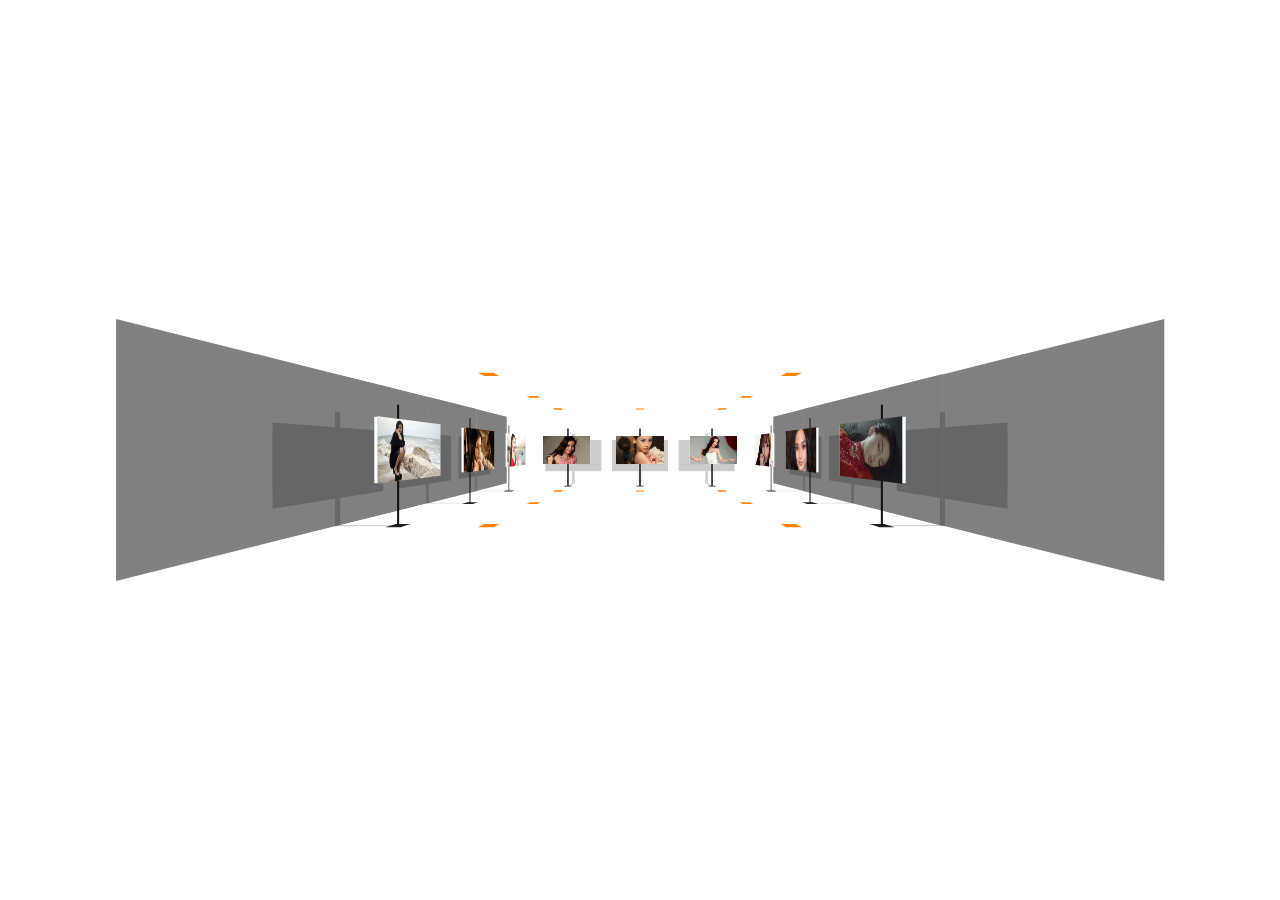
<file: Ge1doot.js超酷3D立体照片墙/index.html>
<!DOCTYPE html PUBLIC "-//W3C//DTD XHTML 1.0 Transitional//EN" "http://www.w3.org/TR/xhtml1/DTD/xhtml1-transitional.dtd">
<html xmlns="http://www.w3.org/1999/xhtml">
<head>
<meta http-equiv="Content-Type" content="text/html; charset=utf-8" />
<title>Ge1doot.js三维立体相册切换</title> 

<style type="text/css">
html {
	overflow:hidden; 
	-ms-touch-action:none;
	-ms-content-zooming:none;
}
body {
	position:absolute;
	margin:0px;
	padding:0px;
	background:#fff;
	width:100%;
	height:100%;
}
#canvas {
	position:absolute;
	width:100%;
	height:100%;
	background:#fff;
}
</style>

<script type="text/javascript" src="js/ge1doot.js"></script>
<script type="text/javascript">

"use strict";

(function () {
	/* ==== definitions ==== */
	var diapo = [], layers = [], ctx, pointer, scr, camera, light, fps = 0, quality = [1,2],
	// ---- poly constructor ----
	Poly = function (parent, face) {
		this.parent = parent;
		this.ctx    = ctx;
		this.color  = face.fill || false;
		this.points = [];
		if (!face.img) {
			// ---- create points ----
			for (var i = 0; i < 4; i++) {
				this.points[i] = new ge1doot.transform3D.Point(
					parent.pc.x + (face.x[i] * parent.normalZ) + (face.z[i] * parent.normalX),
					parent.pc.y +  face.y[i],
					parent.pc.z + (face.x[i] * parent.normalX) + (-face.z[i] * parent.normalZ)
				);
			}
			this.points[3].next = false;
		}
	},
	// ---- diapo constructor ----
	Diapo = function (path, img, structure) {
		// ---- create image ----
		this.img = new ge1doot.transform3D.Image(
			this, path + img.img, 1, {
				isLoaded: function(img) {
					img.parent.isLoaded = true;
					img.parent.loaded(img);
				}
			}
		);
		this.visible  = false;
		this.normalX  = img.nx;
		this.normalZ  = img.nz;
		// ---- point center ----
		this.pc = new ge1doot.transform3D.Point(img.x, img.y, img.z);
		// ---- target positions ----
		this.tx = img.x + (img.nx * Math.sqrt(camera.focalLength) * 20);
		this.tz = img.z - (img.nz * Math.sqrt(camera.focalLength) * 20);
		// ---- create polygons ----
		this.poly = [];
		for (var i = -1, p; p = structure[++i];) {
			layers[i] = (p.img === true ? 1 : 2);
			this.poly.push(
				new Poly(this, p)
			);
		}
	},
	// ---- init section ----
	init = function (json) {
		// draw poly primitive
		Poly.prototype.drawPoly = ge1doot.transform3D.drawPoly;
		// ---- init screen ----
		scr = new ge1doot.Screen({
			container: "canvas"
		});
		ctx = scr.ctx;
		scr.resize();
		// ---- init pointer ----
		pointer = new ge1doot.Pointer({
			tap: function () {
				if (camera.over) {
					if (camera.over === camera.target.elem) {
						// ---- return to the center ----
						camera.target.x = 0;
						camera.target.z = 0;
						camera.target.elem = false;
					} else {
						// ---- goto diapo ----
						camera.target.elem = camera.over;
						camera.target.x = camera.over.tx;
						camera.target.z = camera.over.tz;
						// ---- adapt tesselation level to distance ----
						for (var i = 0, d; d = diapo[i++];) {
							var dx = camera.target.x - d.pc.x;
							var dz = camera.target.z - d.pc.z;
							var dist = Math.sqrt(dx * dx + dz * dz);
							var lev = (dist > 1500) ? quality[0] : quality[1];
							d.img.setLevel(lev);
						}
					}
				}
			}
		});
		// ---- init camera ----
		camera = new ge1doot.transform3D.Camera({
			focalLength: Math.sqrt(scr.width) * 10,
			easeTranslation: 0.025,
			easeRotation: 0.06,
			disableRz: true
		}, {
			move: function () {
				this.over = false;
				// ---- rotation ----
				if (pointer.isDraging) {
					this.target.elem = false;
					this.target.ry = -pointer.Xi * 0.01;
					this.target.rx = (pointer.Y - scr.height * 0.5) / (scr.height * 0.5);
				} else {
					if (this.target.elem) {
						this.target.ry = Math.atan2(
							this.target.elem.pc.x - this.x,
							this.target.elem.pc.z - this.z
						);
					}
				}
				this.target.rx *= 0.9;
			}
		});
		camera.z  = -10000;
		camera.py = 0;
		// ---- create images ----
		for (var i = 0, img; img = json.imgdata[i++];) {
			diapo.push(
				new Diapo(
					json.options.imagesPath, 
					img, 
					json.structure
				)
			);
		}	
		// ---- start engine ---- >>>
		setInterval(function() {
			quality = (fps > 50) ? [2,3] : [1,2];
			fps = 0;
		}, 1000);
		run();
	},
	// ---- main loop ----
	run = function () {
		// ---- clear screen ----
		ctx.clearRect(0, 0, scr.width, scr.height);
		// ---- camera ----
		camera.move();
		// ---- draw layers ----
		for (var k = -1, l; l = layers[++k];) {
			light = false;
			for (var i = 0, d; d = diapo[i++];) {
				(l === 1 && d.draw()) || 
				(d.visible && d.poly[k].draw());
			}
		}
		// ---- cursor ----
		if (camera.over && !pointer.isDraging) {
			scr.setCursor("pointer");
		} else {
			scr.setCursor("move");
		}
		// ---- loop ----
		fps++;
		requestAnimFrame(run);
	};
	/* ==== prototypes ==== */
	Poly.prototype.draw = function () {
		// ---- color light ----
		var c = this.color;
		if (c.light || !light) {
			var s = c.light ? this.parent.light : 1;
			// ---- rgba color ----
			light = "rgba(" + 
				Math.round(c.r * s) + "," +
				Math.round(c.g * s) + "," + 
				Math.round(c.b * s) + "," + (c.a || 1) + ")";
			ctx.fillStyle = light;
		}
		// ---- paint poly ----
		if (!c.light || this.parent.light < 1) {
			// ---- projection ----
			for (
				var i = 0; 
				this.points[i++].projection();
			);
			this.drawPoly();
			ctx.fill();
		}
	}
	/* ==== image onload ==== */
	Diapo.prototype.loaded = function (img) {
		// ---- create points ----
		var d = [-1,1,1,-1,1,1,-1,-1];
		var w = img.texture.width  * 0.5;
		var h = img.texture.height * 0.5;
		for (var i = 0; i < 4; i++) {
			img.points[i] = new ge1doot.transform3D.Point(
				this.pc.x + (w * this.normalZ * d[i]),
				this.pc.y + (h * d[i + 4]),
				this.pc.z + (w * this.normalX * d[i])
			);
		}
	}
	/* ==== images draw ==== */
	Diapo.prototype.draw = function () {
		// ---- visibility ----
		this.pc.projection();
		if (this.pc.Z > -(camera.focalLength >> 1) && this.img.transform3D(true)) {
			// ---- light ----
			this.light = 0.5 + Math.abs(this.normalZ * camera.cosY - this.normalX * camera.sinY) * 0.6;
			// ---- draw image ----
			this.visible = true;
			this.img.draw();
			// ---- test pointer inside ----
			if (pointer.hasMoved || pointer.isDown) {
				if (
					this.img.isPointerInside(
						pointer.X,
						pointer.Y
					)
				) camera.over = this;
			}
		} else this.visible = false;
		return true;
	}
	return {
		// --- load data ----
		load : function (data) {
			window.addEventListener('load', function () {
				ge1doot.loadJS(
					"js/imageTransform3D.js",
					init, data
				);
			}, false);
		}
	}
})().load({
	imgdata:[
		// north
		{img:'imgs/1.jpg', x:-1000, y:0, z:1500, nx:0, nz:1},
		{img:'imgs/2.jpg', x:0,     y:0, z:1500, nx:0, nz:1},
		{img:'imgs/3.jpg', x:1000,  y:0, z:1500, nx:0, nz:1},
		// east
		{img:'imgs/4.jpg', x:1500,  y:0, z:1000, nx:-1, nz:0},
		{img:'imgs/5.jpg', x:1500,  y:0, z:0, nx:-1, nz:0},
		{img:'imgs/6.jpg', x:1500,  y:0, z:-1000, nx:-1, nz:0},
		// south
		{img:'imgs/7.jpg', x:1000,  y:0, z:-1500, nx:0, nz:-1},
		{img:'imgs/8.jpg', x:0,     y:0, z:-1500, nx:0, nz:-1},
		{img:'imgs/9.jpg', x:-1000, y:0, z:-1500, nx:0, nz:-1},
		// west
		{img:'imgs/10.jpg', x:-1500, y:0, z:-1000, nx:1, nz:0},
		{img:'imgs/11.jpg', x:-1500, y:0, z:0, nx:1, nz:0},
		{img:'imgs/12.jpg', x:-1500, y:0, z:1000, nx:1, nz:0}
	],
	structure:[
		{
			// wall
			fill: {r:255, g:255, b:255, light:1},
			x: [-1001,-490,-490,-1001],
			z: [-500,-500,-500,-500],
			y: [500,500,-500,-500]
		},{
			// wall
			fill: {r:255, g:255, b:255, light:1},
			x: [-501,2,2,-500],
			z: [-500,-500,-500,-500],
			y: [500,500,-500,-500]
		},{
			// wall
			fill: {r:255, g:255, b:255, light:1},
			x: [0,502,502,0],
			z: [-500,-500,-500,-500],
			y: [500,500,-500,-500]
		},{
			// wall
			fill: {r:255, g:255, b:255, light:1},
			x: [490,1002,1002,490],
			z: [-500,-500,-500,-500],
			y: [500,500,-500,-500]
		},{
			// shadow
			fill: {r:0, g:0, b:0, a:0.2},
			x: [-420,420,420,-420],
			z: [-500,-500,-500,-500],
			y: [150, 150,-320,-320]
		},{
			// shadow
			fill: {r:0, g:0, b:0, a:0.2},
			x: [-20,20,20,-20],
			z: [-500,-500,-500,-500],
			y: [250, 250,150,150]
		},{
			// shadow
			fill: {r:0, g:0, b:0, a:0.2},
			x: [-20,20,20,-20],
			z: [-500,-500,-500,-500],
			y: [-320, -320,-500,-500]
		},{
			// shadow
			fill: {r:0, g:0, b:0, a:0.2},
			x: [-20,20,10,-10],
			z: [-500,-500,-100,-100],
			y: [-500, -500,-500,-500]
		},{
			// base
			fill: {r:32, g:32, b:32},
			x: [-50,50,50,-50],
			z: [-150,-150,-50,-50],
			y: [-500,-500,-500,-500]
		},{
			// support
			fill: {r:16, g:16, b:16},
			x: [-10,10,10,-10],
			z: [-100,-100,-100,-100],
			y: [300,300,-500,-500]
		},{
			// frame
			fill: {r:255, g:255, b:255},
			x: [-320,-320,-320,-320],
			z: [0,-20,-20,0],
			y: [-190,-190,190,190]
		},{
			// frame
			fill: {r:255, g:255, b:255},
			x: [320,320,320,320],
			z: [0,-20,-20,0],
			y: [-190,-190,190,190]
		},
		{img:true},
		{
			// ceilingLight
			fill: {r:255, g:128, b:0},
			x: [-50,50,50,-50],
			z: [450,450,550,550],
			y: [500,500,500,500]
		},{
			// groundLight
			fill: {r:255, g:128, b:0},
			x: [-50,50,50,-50],
			z: [450,450,550,550],
			y: [-500,-500,-500,-500]
		}
	],
	options:{
		imagesPath: ""
	}
});
</script>

</head> 
<body>

<canvas id="canvas">你的浏览器不支持HTML5画布技术，请使用谷歌浏览器。</canvas>


</body>
</html>
</file>
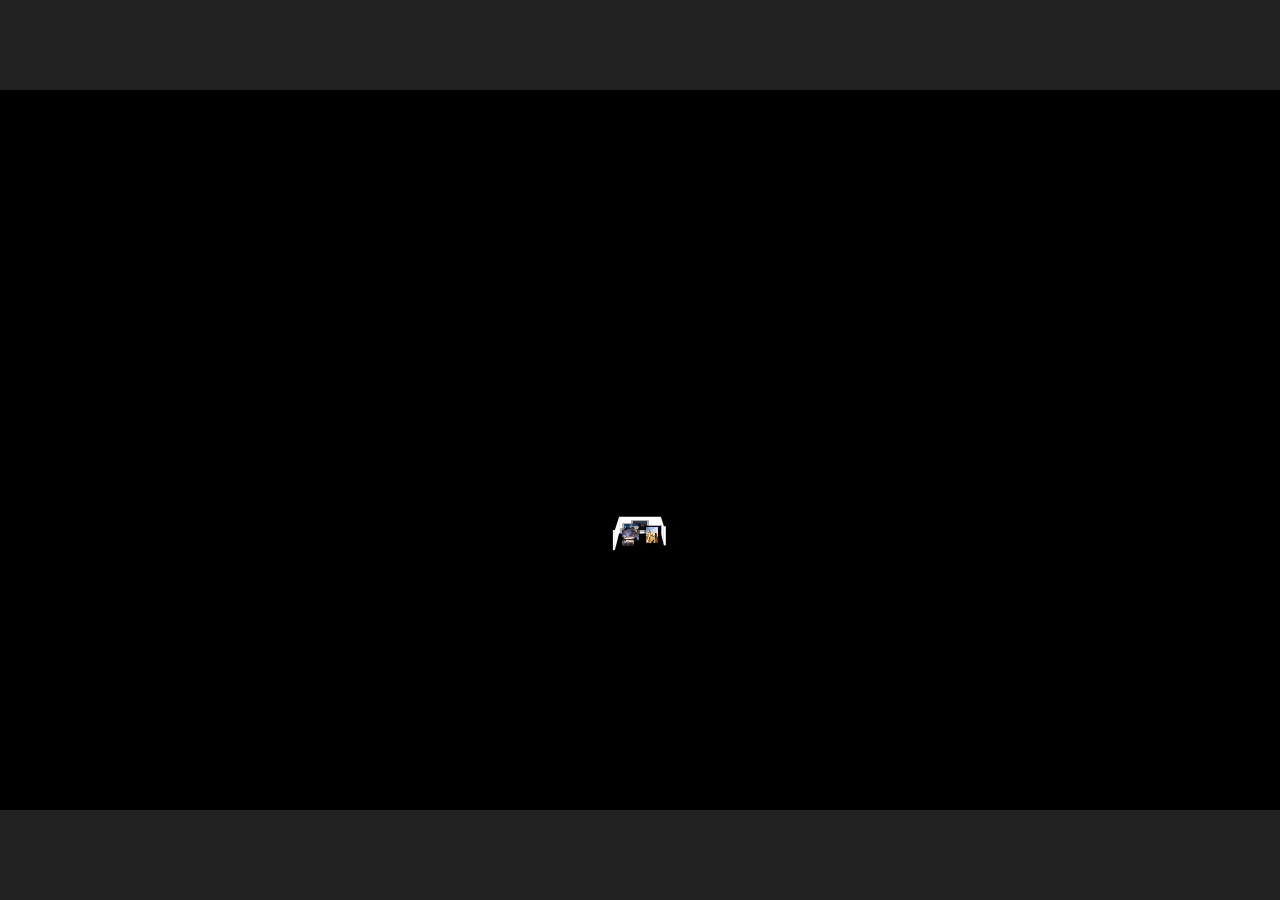
<file: PicWall3/index.html>
<!DOCTYPE html><html class=''>
<head>

<meta charset='UTF-8'>
<meta name="robots" content="noindex">
<link rel="canonical" href="http://codepen.io/anon/pen/meqENg" />


<style class="cp-pen-styles">html {
		overflow: hidden;
		touch-action: none;
		content-zooming: none;
}

body {
		position: absolute;
		margin: 0;
		padding: 0;
		width: 100%;
		height: 100%;
		background: #000;
}

canvas {
		width: 100%;
		height: 100%;
		background: #000;
		position: absolute;
}</style></head><body>


<script>
/*

@ge1doot, October 2015

*/

~ function () {

	'use strict';

	var over = false, overlast = false;

	var camera = {
		x       : 0,
		y       : 11100,
		z       : 10000,
		zEye    : -101,
		visible : true,

		zoom : function (z) {

			var z0 = this.zEye - z;
			if (z0 > 0 ) z0 = -0.1;
			z0 = this.zEye / z0;
			this.visible = (z > this.zEye * 0.9);
			return z0;

		},

		ease: function (pointer) {

			var xm = (canvas.centerX - pointer.x) * (250 / canvas.centerX);
			var ym = (canvas.centerY - pointer.y) * (110 / canvas.centerY);
			this.x += (xm - this.x) / 20;
			this.y += (pointer.z - this.y) / 20;
			this.z += (ym - this.z) / 20;

		}
	};

	var Wall = function (x, y, z) {

		this.x = x;
		this.y = y;
		this.z = z;

	};

	Wall.prototype.anim = function () {

		ctx.beginPath();
		ctx.fillStyle = '#fff';

		for (var i = 0; i < 4; i++) {

			var z0 = camera.zoom(camera.y + this.z[i] * 100);

			ctx.lineTo(

				canvas.centerX + (camera.x + this.x[i] * 100) * z0,
				canvas.centerY + (camera.z + this.y[i] * 100) * z0

			);

		}

		ctx.fill();

	};



	var Pict = function (img, title, text, x, y, z, w, h) {

		this.x = x * 100;
		this.y = y * 100;
		this.z = z * 100;
		this.w = w * 100;
		this.h = h * 100;
		this.loaded = false;
		this.img = document.createElement('canvas');
		this.img.width = 1000;
		this.img.height = 1000;
		this.srcimg = new Image();
		this.srcimg.onload = function () {
			var ict = this.img.getContext('2d');
			ict.fillStyle = 'rgba(0,0,0,0.3)';
			ict.fillRect(0,0,1000,1000);
			ict.drawImage(this.srcimg, 100, 100, 800, 800);
			this.loaded = true;
		}.bind(this);
		this.srcimg.src =img;
		this.text = document.createElement('canvas');
		this.text.width = 1000;
		this.text.height = 300;
		var ict = this.text.getContext('2d');
		ict.font = 'bold 140px arial';
		ict.fillStyle = '#ddd';
		ict.textAlign = 'center';
		ict.fillText(title, 500, 120);
		ict.font = '48px arial';
		ict.fillText(text, 500, 200);

	};

	Pict.prototype.isPointerInside = function (x, y, z0) {
		return (
			pointer.x > canvas.centerX + x && 
			pointer.y > canvas.centerY + y && 
			pointer.x < canvas.centerX + x + this.w * z0 &&
			pointer.y < canvas.centerY + y + this.w * z0 
		);
	}

	Pict.prototype.anim = function () {

		if (!this.loaded) return;

		var z0 = camera.zoom(camera.y + this.z);

		if (camera.visible) {

			var x = (camera.x + this.x) * z0,
				y = (camera.z + this.y) * z0;

			if (this.isPointerInside(x, y, z0)) over = this;

			ctx.drawImage(this.img,
				canvas.centerX + x,
				canvas.centerY + y,
				this.w * z0,
				this.h * z0
			);

			if (z0 > 0.3 ) {

				var z1 = camera.zoom(camera.y + this.z - 5);
				x = (camera.x + this.x + (this.w - 100) * 0.5) * z1;
				y = (camera.z + this.y + this.h - 30) * z1;

				ctx.drawImage(this.text,

					canvas.centerX + x,
					canvas.centerY + y,
					100 * z1,
					30 * z1

				);

			}

		}

	};

	var anim = function () {

		over = false;

		for (

			var i = 0, that;
			that = objects[i++];
			that.anim()

		);

		if (over !== overlast) {

			overlast = over;
			canvas.elem.style.cursor = over ? 'pointer' : 'default';

		}

	}

	
	// main loop 

	var run = function () {

		requestAnimFrame(run);
		ctx.clearRect(0, 0, canvas.width, canvas.height);
		ctx.fillStyle = '#222';
		ctx.fillRect(0, 0, canvas.width, canvas.height * 0.1);
		ctx.fillRect(0, canvas.height * 0.9, canvas.width, canvas.height * 0.1);
		camera.ease(pointer);
		anim();	

	}

	// canvas

	var canvas = {  

		elem: document.createElement('canvas'),

		resize: function () {

			this.left    = 0;
			this.top     = 0;
			this.width   = this.elem.width  = this.elem.offsetWidth;
			this.height  = this.elem.height = this.elem.offsetHeight;
			this.centerX = this.width / 2;
			this.centerY = this.height / 2;

		},
		init: function () {

			var ctx = this.elem.getContext('2d');
			document.body.appendChild(this.elem);
			window.addEventListener('resize', this.resize.bind(this), false);
			this.resize();
			return ctx;

		}

	};

	var ctx = canvas.init();
	var requestAnimFrame = window.__requestAnimationFrame || requestAnimationFrame;

	// pointer

	var pointer = (function (canvas) {

		var scaling = false, oldDist = 0;

		var pointer = {
			x: canvas.width  / 2,
			y: canvas.height / 2,
			z: 10,
			canvas: canvas,
			touchMode: false
		};

		var distance = function (dx, dy) {
			return Math.sqrt(dx * dx + dy * dy);
		};

		[[window, 'mousemove,touchmove', function (e) {

			this.touchMode = e.targetTouches;
			e.preventDefault();
			if (scaling && this.touchMode) {
				var x0 = this.touchMode[0].clientX,
					x1 = this.touchMode[1].clientX,
					y0 = this.touchMode[0].clientY,
					y1 = this.touchMode[1].clientY;
				this.x = (x0 + x1) / 2;
				this.y = (y0 + y1) / 2;
				var d = distance(x0 - x1, y0 - y1);
				var s = d > oldDist ? -1 : 1;
				oldDist = d;
				this.z += s;
				if (this.z < -160) this.z = -160;
				return;
			}

			var pointer = this.touchMode ? this.touchMode[0] : e;
			this.x = pointer.clientX - this.canvas.left;
			this.y = pointer.clientY - this.canvas.top;

		}],
		[canvas.elem, 'mousedown,touchstart', function (e) {

			this.touchMode = e.targetTouches;
			e.preventDefault();
			if (this.touchMode && e.touches.length === 2) {
				scaling = true;
			} else {
				var pointer = this.touchMode ? this.touchMode[0] : e;
				this.x = pointer.clientX - this.canvas.left;
				this.y = pointer.clientY - this.canvas.top;
				anim();
				if (over) {
					this.z = -80 - over.z;
				}
				else this.z = 0;
			}

		}],

		[window, 'mouseup,touchend', function (e) {

			e.preventDefault();
			scaling = false;

		}]].forEach(function (e) {
			for (var i = 0, events = e[1].split(','); i < events.length; i++) {
				e[0].addEventListener(events[i], e[2].bind(pointer), false );
			}
		}.bind(pointer));

		window.addEventListener('wheel', function (e) {
			e.preventDefault();
			var s = e.deltaY > 0 ? -10 : 10;
			this.z += s;
			if (this.z < -160) this.z = -160;
		}.bind(pointer), false);

		return pointer;

	}(canvas));

	// walls
	var objects = [];

	objects.push(
		new Wall(
			[-2.5,-2.5,-2.5,-2.5],
			[-1,-1,1,1],
			[-1,1,1,-1]
		)
	);

	objects.push(
		new Wall(
			[-2.5,2.5,2.5,-2.5],
			[-1,-1,1,1],
			[1,1,1,1]
		)
	);

	objects.push(
		new Wall(
			[2.5,2.5,2.5,2.5],
			[-1,-1,1,1],
			[1,-.5,-.5,1]
		)
	);

	objects.push(
		new Wall(
			[2.5,2.7,2.7,2.5],
			[-1,-1,1,1],
			[-.5,-.5,-.5,-.5]
		)
	);

	objects.push(
		new Wall(
			[-2.5,-2.7,-2.7,-2.5],
			[-1,-1,1,1],
			[-1,-1,-1,-1]
		)
	);


	objects.push(
		new Pict(
			'1.jpg',
			'he knew', "No explanation needed",
			-1,-.8,.8,2,1.4
		)
	);

	objects.push(
		new Pict(
			'2.jpg',
			'New life', "Here you come!",
			-2,-0.7,.4,2,1.4
		)
	);

	objects.push(
		new Pict(
			'3.jpg',
			'Inside', "I'm now trapped, without hope of escape",
			0.5,-.6,.2,2,1.4
		)
	);

	objects.push(
		new Pict(
			'4.jpg',
			'Discoveries', "are made by not following instructions",
			-1.5,-.8,0,1.5,2
		)
	);

	objects.push(
		new Pict(
			'5.jpg',
			'Nonexistance', "There's no such thing",
			.5,-1,-.4,1.5,2
		)
	);

	objects.push(
		new Pict(
			'6.jpg',
			'Much work', "remains to be done",
			-2,-1,-.8,1.5,2
		)
	);

	run();

} ();
//# sourceURL=pen.js
</script>
</body></html>
</file>
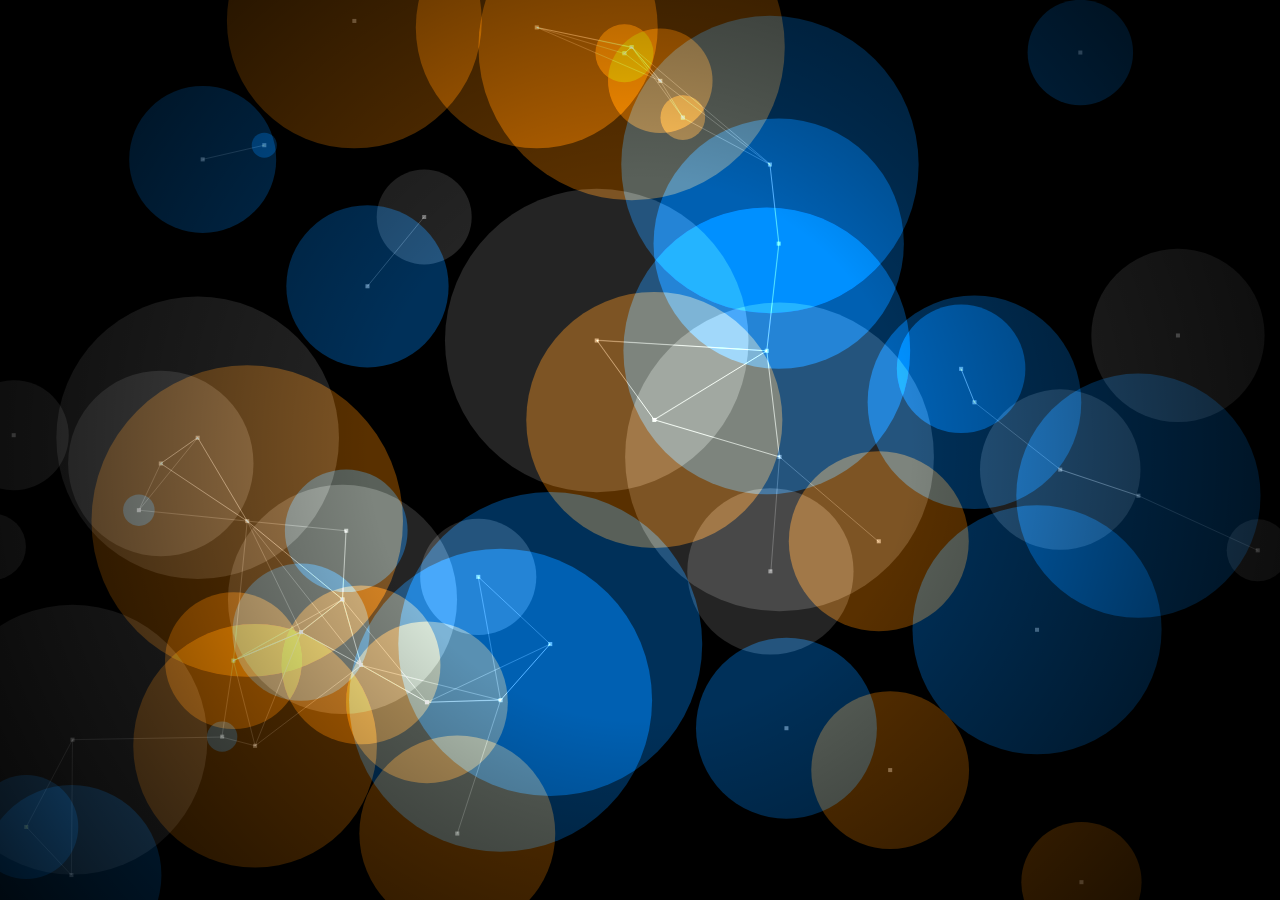
<file: Spheres/index.html>
<!DOCTYPE html>
<html class=''>
<head>
<meta charset='UTF-8'>
<meta name="robots" content="noindex">


<style>
html {
		overflow: hidden;
		touch-action: none;
		content-zooming: none;
}

body {
		position: absolute;
		margin: 0;
		padding: 0;
		width: 100%;
		height: 100%;
		background: #000;
}

canvas {
		width: 100%;
		height: 100%;
		background: #000;
		position: absolute;
}</style></head><body>
<!--
                     ,
               ._  \/, ,|_
               -\| \|;|,'_
               `_\|\|;/-.
                `_\\|/._
               ,'__   __`.
              / /_ | | _\ \
             / ((o)| |(o)) \
             |  `--/ \--'  |
       ,--.   `.   '-'   ,'
      (O..O)    `.uuuuu,'
       \==/     _|nnnnn|_
      .'||`. ,-' \_____/ `-.
       _||,-'      | |      `.
      (__)  _,-.   ; |   .'.  `.
      (___)'   |__/___\__|  \(__)
      (__)     :::::::::::  (___)
        ||    :::::::::::::  (__)
        ||    :::::::::::::
             __|   | | _ |__
      jrei  (_(_(_,' '._)_)_)

-->

<script>// ge1doot - 25 Oct 2015
// canvas pointer utility

'use strict';

var canvas = {
	
		elem: document.createElement('canvas'),
	
		_resize: function() {
			
				this.width = this.elem.width = this.elem.offsetWidth;
				this.height = this.elem.height = this.elem.offsetHeight;
				this.resize && this.resize();
			
		},
	
		init: function() {
			
				var ctx = this.elem.getContext('2d');
				document.body.appendChild(this.elem);
				window.addEventListener('resize', this._resize.bind(this), false);
				this._resize();
				return ctx;
			
		},
	
		setCursor: function (type) {

			if (type !== this.cursor) {
					this.cursor = type;
					this.elem.style.cursor = type;
			}

		},
	
		pointer: function() {

				var pointer = {
						x: 0,
						y: 0,
						isDown: false
				};

				pointer.move = function(e) {
					
						var touchMode = e.targetTouches,
								pointer;
						if (touchMode) {
								e.preventDefault();
								pointer = touchMode[0];
						} else pointer = e;
						this.x = pointer.clientX;
						this.y = pointer.clientY;
					
				}

				pointer.bind = function(elem, events, fn) {
					
						for (var i = 0, e = events.split(','); i < e.length; i++) {
								elem.addEventListener(e[i], fn.bind(pointer), false);
						}
					
				}

				pointer.bind(window, 'mousemove,touchmove', function(e) {
					
						this.move(e);
					
				});

				pointer.bind(canvas.elem, 'mousedown,touchstart', function(e) {
					
						this.move(e);
						this.isDown = true;
						this.down && this.down();
					
				});

				pointer.bind(window, 'mouseup,touchend,touchcancel', function(e) {
					
						e.preventDefault();
						this.isDown = false;
						this.up && this.up();
					
				});

				return pointer;

		}
};</script>
<script>// ge1doot 25 Oct 2015
// vector 2D

'use strict';

function Vector(x, y) {
		this.x = x || 0.0;
		this.y = y || 0.0;
}

Vector.prototype.set = function(x, y) {
		this.x = x;
		this.y = y;
		return this;
}

Vector.prototype.copy = function(v) {
		this.x = v.x;
		this.y = v.y;
		return this;
}

Vector.prototype.sub = function(v1, v2) {
		this.x = v1.x - v2.x;
		this.y = v1.y - v2.y;
		return this;
}

Vector.prototype.selfSub = function(v) {
		this.x -= v.x;
		this.y -= v.y;
		return this;
}

Vector.prototype.mult = function(v, f) {
		this.x = v.x * f;
		this.y = v.y * f;
		return this;
}

Vector.prototype.selfMult = function(f) {
		this.x *= f;
		this.y *= f;
		return this;
}

Vector.prototype.div = function(v, f) {
		this.x = v.x / f;
		this.y = v.y / f;
		return this;
}

Vector.prototype.selfDiv = function(f) {
		this.x /= f;
		this.y /= f;
		return this;
}

Vector.prototype.add = function(v1, v2) {
		this.x = v1.x + v2.x;
		this.y = v1.y + v2.y;
		return this;
}

Vector.prototype.selfAdd = function(v) {
		this.x += v.x;
		this.y += v.y;
		return this;
}

Vector.prototype.limit = function(maxLength) {
		var lengthSquared = this.x * this.x + this.y * this.y;
		if ((lengthSquared > maxLength * maxLength) && (lengthSquared > 0)) {
				var ratio = maxLength / Math.sqrt(lengthSquared);
				this.x *= ratio;
				this.y *= ratio;
		}
		return this;
}

Vector.prototype.dist2 = function(v) {
		return ((this.x - v.x) * (this.x - v.x) + (this.y - v.y) * (this.y - v.y));
}

Vector.prototype.mag2 = function() {
		return (this.x * this.x + this.y * this.y);
}</script>
<script>
/* 
 Spheres - v.1.0.0 - 2014/01/03 
 PROCESSINGJS.COM HEADER ANIMATION  
 MIT License - F1lT3R/Hyper-Metrix
 Modified by Casey Reas, 7 Nov 2013
 Modified by slsdo, 3 Jan 2014
 Javascript adaptation by ge1doot, 25 Oct 2015
*/

~ function() {

		'use strict';

		// setup

		var count = 50,
				circles = [],
				ds = 2,
				dragging = false,
				colors = ['#f80', '#08f', '#666'],
				maxRad, grd;

		// Circle constructor

		function Circle() {

				this.rad = 10 + Math.random() * maxRad; // radius
				this.rad2 = this.rad * this.rad;
				this.pos = new Vector(canvas.width * Math.random(), canvas.height * Math.random()); // Location
				this.vel = new Vector(Math.random() - 0.5, Math.random() - 0.5); // Speed
				this.acc = new Vector(); // Acceleration
				this.offset = new Vector(); // Offset from mouse
				this.force = new Vector(); // force
				this.c = colors[Math.floor(Math.random() * colors.length)]; // Color
				this.locked = false;
				this.parent = null;
				this.k = 0.1; // Spring constant
				this.damp = 0.98; // Damping

		}

		// circle update

		Circle.prototype.update = function() {

				this.acc.set(0, 0);

				if (this.locked && this.parent === null) {

						// Move the particle's coordinates to the mouse's position, minus its original offset
						this.acc.sub(this.force.sub(pointer, this.offset), this.pos).limit(1);
						this.vel.selfAdd(this.acc).limit(3); // Apply acceleration
						this.pos.sub(pointer, this.offset);

				} else if (this.locked && this.parent !== null && this.pos.dist2(this.parent.pos) >= this.parent.rad2) {

						// Move the particle's coordinates to the parent's position, minus its original offset
						this.force.sub(this.pos, this.parent.pos).selfMult(-this.k);
						this.acc.div(this.force, this.rad * 0.5); // Set acceleration
						this.vel.mult(this.force.add(this.vel, this.acc), this.damp).limit(14); // Set velocity
						this.pos.selfAdd(this.vel); // Updated position

				} else {

						this.vel.selfAdd(this.acc.limit(1)); // Apply acceleration
						if (this.vel.mag2() > 0.5 * 0.5) {
								this.vel.selfMult(0.99); // Velocity damping
						}
						this.pos.selfAdd(this.vel); // Move circle

				}

				var dm = this.rad * 1; // Cache diameter
				// Wrap around canvas edges
				if (this.pos.x < -dm) this.pos.x = canvas.width + dm;
				if (this.pos.x > canvas.width + dm) this.pos.x = -dm;
				if (this.pos.y < -dm) this.pos.y = canvas.height + dm;
				if (this.pos.y > canvas.height + dm) this.pos.y = -dm;
			
		};

		// circle render

		Circle.prototype.render = function() {

				ctx.beginPath();

				if (this.pos.dist2(pointer) < this.rad2) {
						ctx.fillStyle = '#f20';
						ctx.globalAlpha = 0.35;
						pointer.over = true;
				} else {
						ctx.fillStyle = this.c;
						ctx.globalAlpha = 0.35;
				}

				ctx.arc(this.pos.x, this.pos.y, this.rad, 0, 2 * Math.PI);
				ctx.fill();

				ctx.strokeStyle = '#777777';
				ctx.globalAlpha = 0.35;

				// Loop through all circles
				for (var j = 0; j < count; j++) {
						var that = circles[j];
						// If the circles are close
						if (this.pos.dist2(that.pos) < this.rad2 * 1.44) {
								// Stroke a line from current circle to adjacent circle
								ctx.beginPath();
								ctx.moveTo(this.pos.x, this.pos.y);
								ctx.lineTo(that.pos.x, that.pos.y);
								ctx.stroke();
								// Attach it to parent
								if (this.locked && !that.locked) {
										that.locked = true;
										that.parent = this;
								}
						} else if (that.parent != null && that.parent === this) {
								ctx.beginPath();
								ctx.moveTo(this.pos.x, this.pos.y);
								ctx.lineTo(that.pos.x, that.pos.y); // Link to parent
								ctx.stroke();
						}
				}
				ctx.fillStyle = '#fff';
				ctx.fillRect(this.pos.x - ds, this.pos.y - ds, ds * 2, ds * 2); // Draw dot in center of circle

		};

		// main draw loop

		function draw() {

				requestAnimationFrame(draw);
				ctx.clearRect(0, 0, canvas.width, canvas.height);
				ctx.globalCompositeOperation = 'lighter';
				pointer.over = false;

				// looping through circle array

				for (var i = 0; i < count; i++) {
						circles[i].update();
						circles[i].render();
				}

				// cursor

				if (dragging) {
						canvas.setCursor('move');
				} else {
						if (pointer.over) canvas.setCursor('pointer');
						else canvas.setCursor('default');
				}

				// vignette

				ctx.globalAlpha = 1;
				ctx.globalCompositeOperation = 'source-over';
				ctx.fillStyle = grd;
				ctx.fillRect(0, 0, canvas.width, canvas.height);

		}

		// create canvas context and pointer

		var ctx = canvas.init();

		// canvas resize event function

		canvas.resize = function() {

				// radius
				maxRad = Math.round(Math.sqrt(Math.min(this.width, this.height)) * 5);
				// vignette
				var outerRadius = this.width * 0.7;
				var innerRadius = this.height * 0.3;
				grd = ctx.createRadialGradient(this.width / 2, this.height / 2, innerRadius, this.width / 2, this.height / 2, outerRadius);
				grd.addColorStop(0, 'rgba(0,0,0,0)');
				grd.addColorStop(1, 'rgba(0,0,0,1)');

		};

		canvas.resize();

		// pointer

		var pointer = canvas.pointer();

		// pointer down event

		pointer.down = function() {

				// Look for a circle the mouse is in, then lock that circle to the mouse
				for (var i = 0; i < count; i++) {
						// If the circles are close...
						if (circles[i].pos.dist2(this) < circles[i].rad2) {
								circles[i].locked = true;
								circles[i].offset.sub(this, circles[i].pos);
								dragging = true; // Break out of the loop because we found our circle
								break;
						}
				}

		};

		// pointer up event

		pointer.up = function() {

				// User is no-longer dragging
				for (var i = 0; i < count; i++) {
						circles[i].offset.set(0, 0);
						circles[i].locked = false;
						circles[i].parent = null; // Clear parent
				}
				dragging = false;

		};

		// create circles

		for (var i = 0; i < count; i++) {
				circles[i] = new Circle();
		}

		// start

		draw();

}();
//# sourceURL=pen.js
</script>
</body></html>
</file>
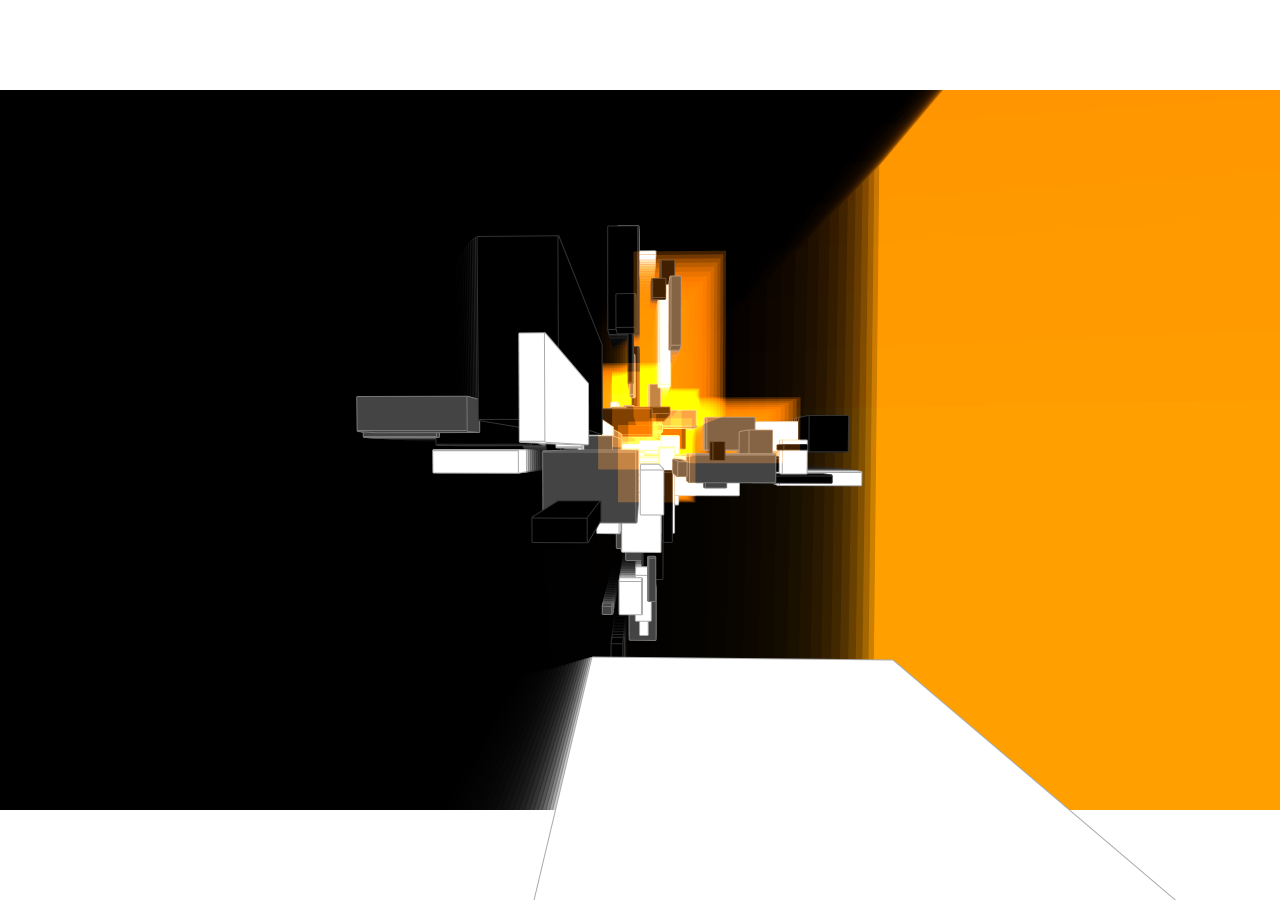
<file: 3DWall/3dWall.html>
﻿<html>

<body>
</body>

<link rel=stylesheet type="text/css" href="3dWall.css">
<script type="text/javascript" src="ge1doot.js"></script>
<script type="text/javascript" src="3dWall.js"></script>
</html>
</file>
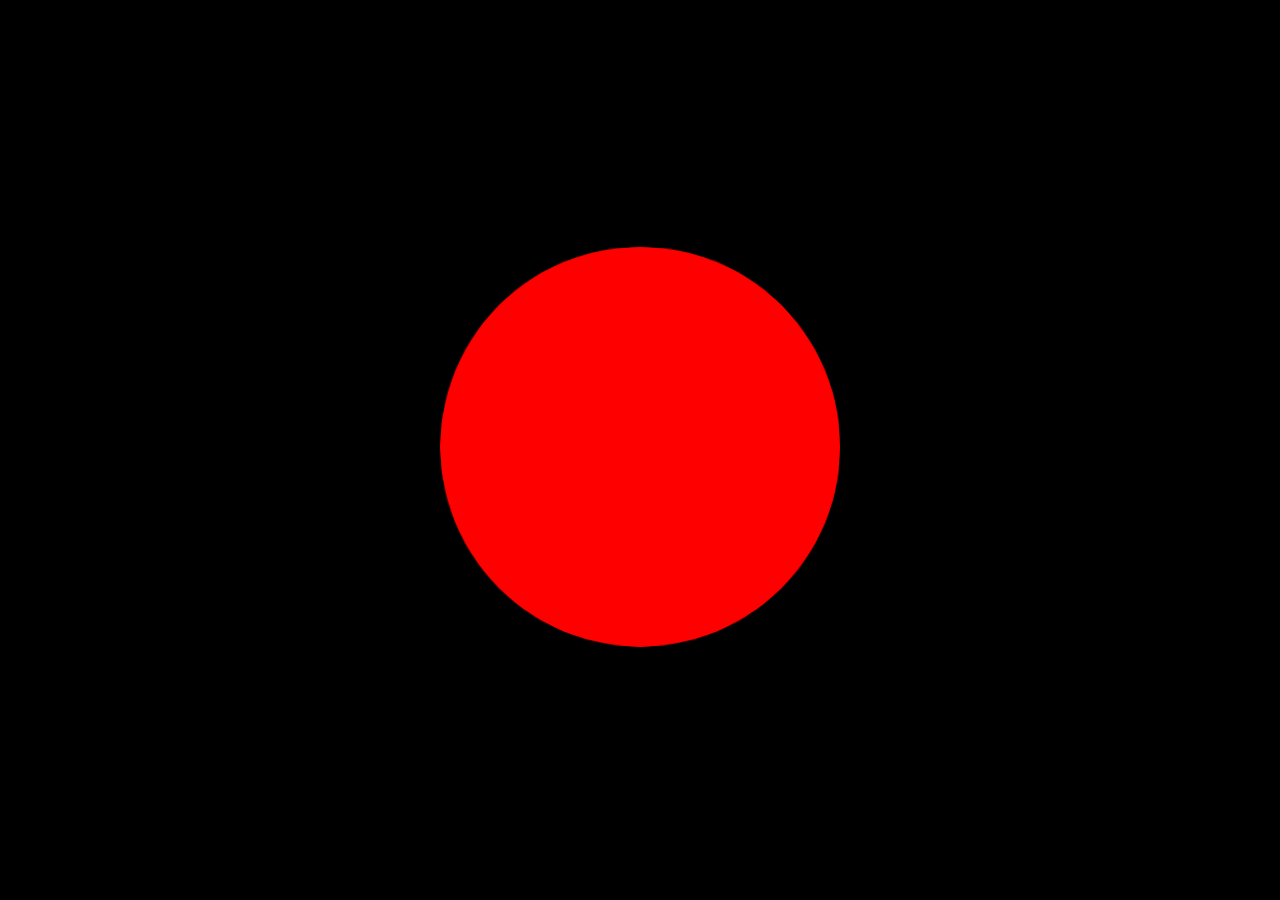
<file: unexpected toy/unexpected toy.html>
﻿<html>
<link rel=stylesheet type="text/css" href="unexpected toy.css">
<script src="http://www.dhteumeuleu.com/library/ge1doot.js"></script>
<script src="canvas.js"></script>
<body>
<script>
! function() {
		"use strict";
		var canvas = new ge1doot.Canvas();
		var ctx = canvas.ctx;
		var pointer = canvas.pointer
		var blobs = [],
				Ni = 48,
				rad = 100;
		for (var i = 0; i < Ni; i++) {
				blobs.push(
						new Blob(
								rad * Math.cos((2 * Math.PI) / Ni * i),
								rad * Math.sin((2 * Math.PI) / Ni * i)
						)
				);
		}

		function Blob(x, y) {
				this.blob = document.createElement('canvas');
				this.blob.width = this.blob.height = rad * 2;
				var ict = this.blob.getContext('2d');
				ict.fillStyle = "#f00";
				ict.arc(rad, rad, rad, 0, 2 * Math.PI);
				ict.fill();
				this.x = x;
				this.y = y;
				this.x0 = x;
				this.y0 = y;
				this.r = rad * rad * 1.6;
		}
		Blob.prototype.anim = function() {
				var dx = pointer.x - this.x - canvas.width * 0.5;
				var dy = pointer.y - this.y - canvas.height * 0.5;
				var d = Math.sqrt(dx * dx + dy * dy);
				this.x = this.x - this.r / d * (dx / d) + (this.x0 - this.x) * 0.5;
				this.y = this.y - this.r / d * (dy / d) + (this.y0 - this.y) * 0.5;
				ctx.drawImage(
						this.blob,
						canvas.width * 0.5 + this.x - rad,
						canvas.height * 0.5 + this.y - rad
				);
		}

		function loop(el) {
				el.anim();
		}

		function run() {
				requestAnimationFrame(run);
				ctx.clearRect(0, 0, canvas.width, canvas.height);
				blobs.forEach(loop);
		}
		pointer.y = 10000;
		run();
}();
</script>
</body>
</html>
</file>
<file: 3DWall/3dWall.css>
﻿html {
    overflow: hidden;
    -ms-touch-action: none;
    -ms-content-zooming: none;
}
body {
    margin: 0;
    padding: 0;
    width: 100%;
    height: 100%;
    background: #000;
}
canvas {
    position: absolute;
    left: 0;
    top: 0;
    width: 100%;
    height: 100%;
    cursor: pointer;
}
</file>
<file: unexpected toy/unexpected toy.css>
﻿html {
	overflow: hidden;
	touch-action: none;
	content-zooming: none;
	user-select: none;
}
body {
	position: absolute;
	margin: 0px;
	padding: 0px;
	background: #000; 
	width: 100%;
	height: 100%;
}
canvas {
	position: absolute;
	left: 0;
	top: 0;
	width: 100%;
	height: 100%;
	background: #000; 
}
</file>
